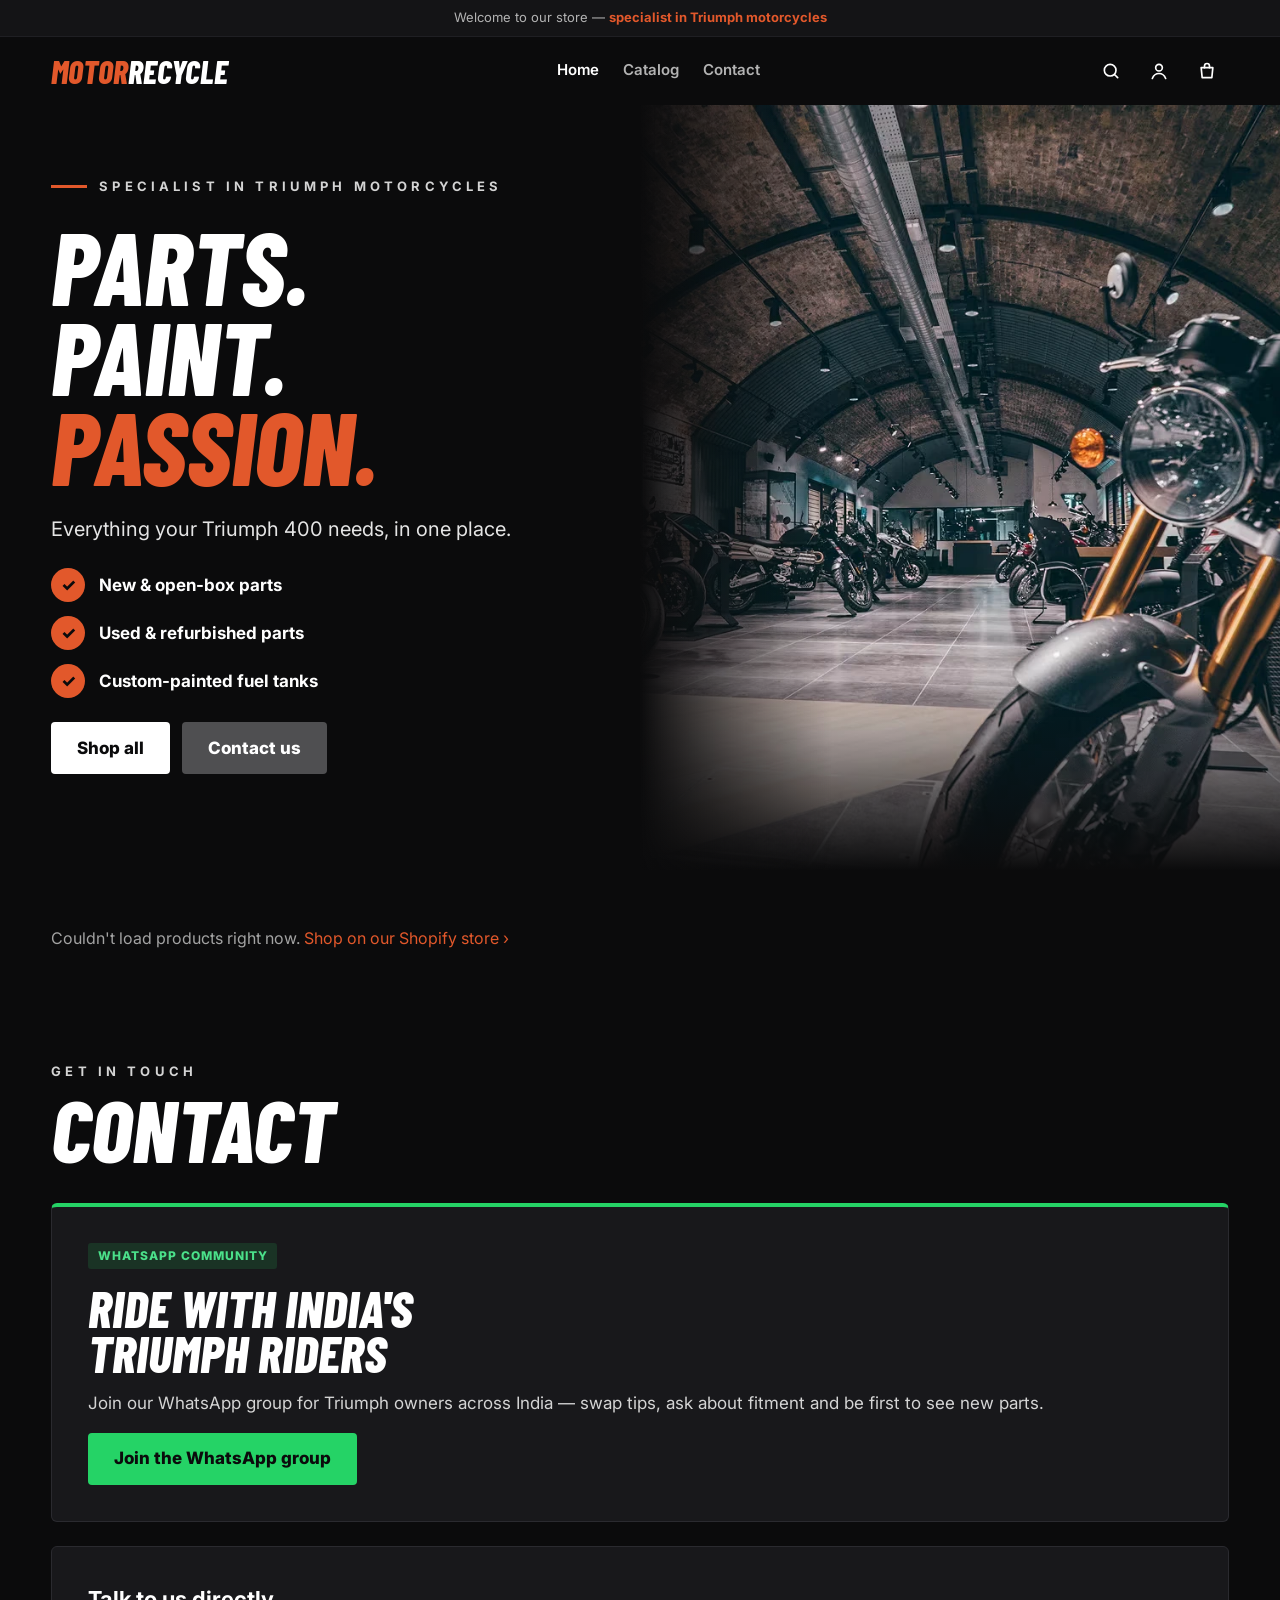
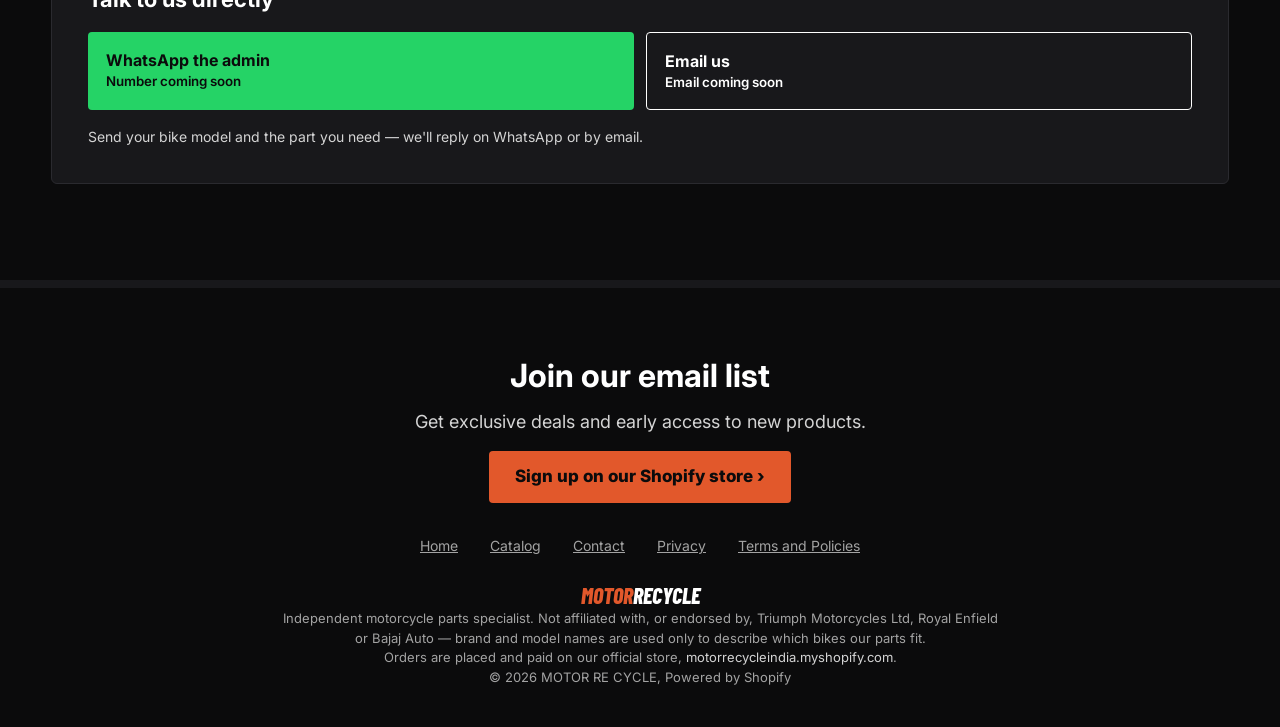
<file: index.html>
<!doctype html>
<html lang="en">
<head>
<meta charset="utf-8">
<meta name="viewport" content="width=device-width, initial-scale=1">
<title>Motor Re Cycle — Triumph parts specialist</title>
<meta name="description" content="Motor Re Cycle — independent seller of new, open-box and used parts for Triumph 400 motorcycles, plus custom-painted fuel tanks. Orders are placed on our official Shopify store.">
<!-- Google Search Console: paste your verification tag on the next line -->

<link rel="stylesheet" href="https://fonts.googleapis.com/css2?family=Barlow+Condensed:ital,wght@1,800&family=Inter:wght@400;600;700;800&display=swap">
<link rel="stylesheet" href="assets/style.css">
<script src="assets/app.js"></script>
</head>
<body>
<main>
  <section class="hero">
    <div class="text">
      <p class="eyebrow">Specialist in Triumph motorcycles</p>
      <h1 class="display">Parts.<br>Paint.<br><span>Passion.</span></h1>
      <p class="lead">Everything your Triumph 400 needs, in one place.</p>
      <ul class="ticks"><li>New &amp; open-box parts</li><li>Used &amp; refurbished parts</li><li>Custom-painted fuel tanks</li></ul>
      <div class="btns"><a class="btn white" href="catalog.html">Shop all</a><a class="btn grey" href="contact.html">Contact us</a></div>
    </div>
    <div class="media"><img src="showroom.webp" alt="Motorcycle showroom under a brick-arched ceiling"></div>
  </section>

  <div id="rows"><p class="loading">Loading parts…</p></div>

  <section class="page" style="padding-top:56px">
    <p class="eyebrow">Get in touch</p>
    <h2 class="display page-title">Contact</h2>
    <div class="contact-grid" id="contact"></div>
  </section>
</main>
<script>
layout('Home');
$('#contact').innerHTML = contactPanels();
loadProducts().then(list => {
  $('#rows').innerHTML = row('Latest products', list.slice(0, 10), 'catalog.html', 'View all') +
    CATS.map(([name]) => row(name, list.filter(p => p.cat === name), 'catalog.html?cat=' + encodeURIComponent(name))).join('');
}).catch(() => loadError($('#rows')));
</script>
</body>
</html>
</file>
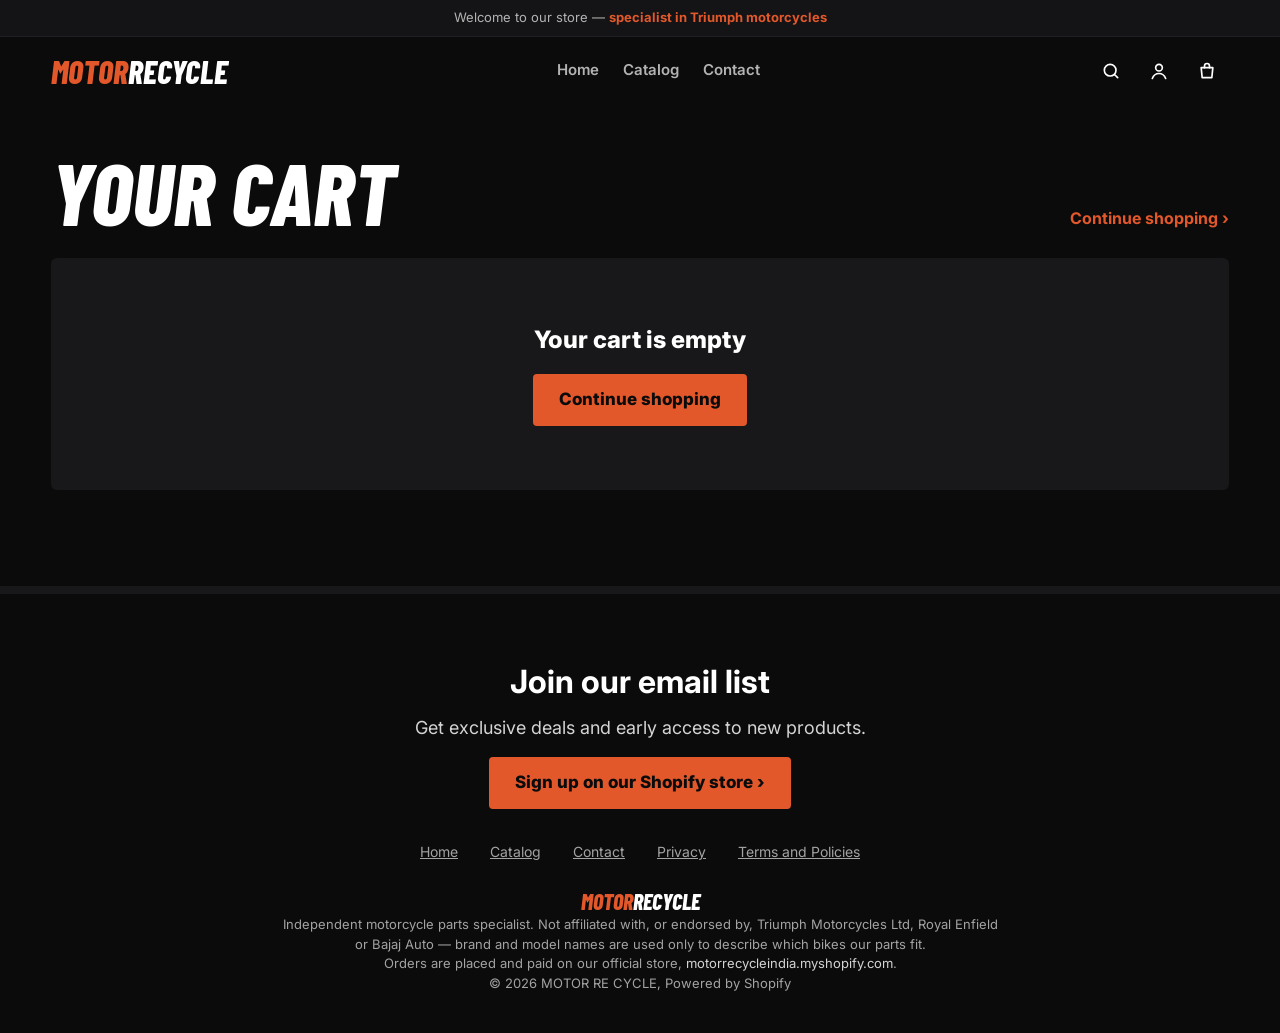
<file: cart.html>
<!doctype html>
<html lang="en">
<head>
<meta charset="utf-8">
<meta name="viewport" content="width=device-width, initial-scale=1">
<title>Your cart — Motor Re Cycle</title>
<link rel="stylesheet" href="https://fonts.googleapis.com/css2?family=Barlow+Condensed:ital,wght@1,800&family=Inter:wght@400;600;700;800&display=swap">
<link rel="stylesheet" href="assets/style.css">
<script src="assets/app.js"></script>
</head>
<body>
<main class="page">
  <div style="display:flex;flex-wrap:wrap;justify-content:space-between;align-items:flex-end;gap:12px">
    <h1 class="display page-title">Your cart</h1>
    <a href="catalog.html" style="font-weight:700">Continue shopping ›</a>
  </div>
  <div id="cart"></div>
</main>
<script>
layout();
function draw() {
  const items = Cart.get();
  if (!items.length) {
    $('#cart').innerHTML = '<div class="empty" style="margin-top:28px"><p style="font-size:24px;font-weight:800;margin:0 0 16px">Your cart is empty</p><a class="btn ember" href="catalog.html">Continue shopping</a></div>';
    return;
  }
  const total = items.reduce((n, i) => n + i.price * i.qty, 0);
  $('#cart').innerHTML = `<div class="cart"><div class="lines">${items.map((i, k) => `<div class="line">
  <a href="product.html?p=${i.handle}"><img src="${imgUrl(i.img, 300)}" alt="${esc(i.title)}"></a>
  <div style="min-width:0"><a class="name" href="product.html?p=${i.handle}">${esc(i.title)}</a>
    <div class="muted" style="font-size:14px">${i.variant ? esc(i.variant) + ' · ' : ''}${money(i.price)} each</div>
    <div class="ctl"><div class="qty"><button data-k="${k}" data-q="-1" aria-label="Decrease quantity">−</button><span>${i.qty}</span><button data-k="${k}" data-q="1" aria-label="Increase quantity">+</button></div>
    <button class="link-btn" data-k="${k}" data-q="0">Remove</button></div></div>
  <div class="total">${money(i.price * i.qty)}</div></div>`).join('')}</div>
<aside class="summary" aria-label="Order summary">
  <div class="row-sum"><span style="font-weight:700;color:var(--soft)">Estimated total</span><span style="font-size:30px;font-weight:800">${money(total)}</span></div>
  <p class="muted" style="margin:0;font-size:13px">Taxes, discounts and shipping calculated at checkout.</p>
  <a class="btn ember" href="${Cart.checkoutUrl(items)}">Check out</a>
  <p class="muted" style="margin:0;font-size:13px;text-align:center">You'll finish checkout on our official Shopify store,<br><b style="color:var(--soft)">${CONFIG.store.replace('https://', '')}</b>. We never ask for card details on this site.</p>
</aside></div>`;
}
$('#cart').onclick = e => {
  const b = e.target.closest('[data-k]'); if (!b) return;
  const items = Cart.get(), i = items[+b.dataset.k], q = +b.dataset.q;
  q === 0 ? items.splice(+b.dataset.k, 1) : (i.qty = Math.max(1, i.qty + q));
  Cart.save(items); draw();
};
draw();
</script>
</body>
</html>
</file>
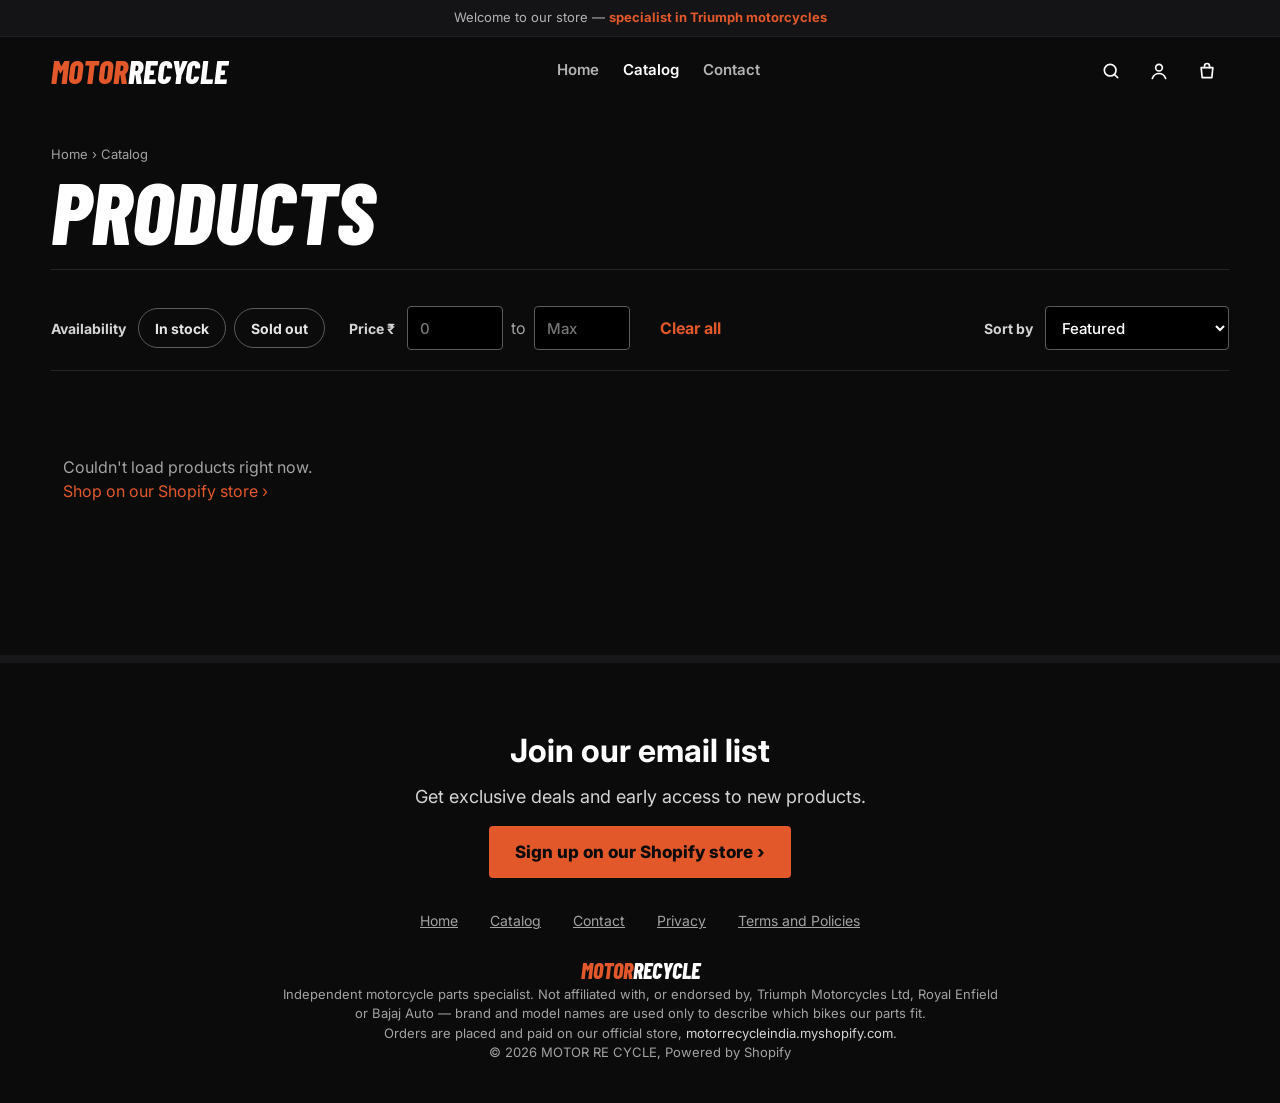
<file: catalog.html>
<!doctype html>
<html lang="en">
<head>
<meta charset="utf-8">
<meta name="viewport" content="width=device-width, initial-scale=1">
<title>Catalog — Motor Re Cycle</title>
<link rel="stylesheet" href="https://fonts.googleapis.com/css2?family=Barlow+Condensed:ital,wght@1,800&family=Inter:wght@400;600;700;800&display=swap">
<link rel="stylesheet" href="assets/style.css">
<script src="assets/app.js"></script>
</head>
<body>
<main class="page">
  <nav class="crumbs" aria-label="Breadcrumb"><a href="index.html">Home</a> › Catalog</nav>
  <h1 class="display page-title">Products</h1>

  <div class="toolbar">
    <div class="cats" id="cats" role="group" aria-label="Part type" style="width:100%"></div>
    <div class="group" role="group" aria-label="Availability"><span class="label">Availability</span>
      <button class="pill" id="inStock" aria-pressed="false">In stock</button>
      <button class="pill" id="outStock" aria-pressed="false">Sold out</button></div>
    <div class="group"><span class="label">Price ₹</span>
      <input class="field" id="min" type="number" min="0" placeholder="0" aria-label="Minimum price">
      <span class="muted">to</span>
      <input class="field" id="max" type="number" min="0" placeholder="Max" aria-label="Maximum price"></div>
    <button class="link-btn" id="clear">Clear all</button>
    <div class="group" style="margin-left:auto"><label class="label" for="sort">Sort by</label>
      <select class="field" id="sort">
        <option value="featured">Featured</option>
        <option value="az">Alphabetically, A–Z</option>
        <option value="za">Alphabetically, Z–A</option>
        <option value="plh">Price, low to high</option>
        <option value="phl">Price, high to low</option>
        <option value="new">Date, new to old</option>
        <option value="old">Date, old to new</option>
      </select></div>
  </div>

  <p class="muted" id="status" role="status" style="margin:0 0 20px">Loading parts…</p>
  <div class="grid-cards" id="grid"></div>
</main>
<script>
layout('Catalog');
const S = { cat: param('cat') || 'All', q: (param('q') || '').toLowerCase(), in: false, out: false, min: '', max: '', sort: 'featured' };
let ALL = [];
const SORT = { az: (a, b) => a.title.localeCompare(b.title), za: (a, b) => b.title.localeCompare(a.title), plh: (a, b) => a.price - b.price,
  phl: (a, b) => b.price - a.price, new: (a, b) => a.order - b.order, old: (a, b) => b.order - a.order };

function render() {
  $('#cats').innerHTML = ['All', ...CATS.map(c => c[0])].map(c => `<button class="pill" aria-pressed="${c === S.cat}" data-cat="${esc(c)}">${esc(c)}</button>`).join('');
  $('#inStock').setAttribute('aria-pressed', S.in); $('#outStock').setAttribute('aria-pressed', S.out);
  let list = ALL.filter(p => (S.cat === 'All' || p.cat === S.cat)
    && (!S.q || (p.title + ' ' + p.desc).toLowerCase().includes(S.q))
    && (S.in === S.out || (S.in ? !p.soldOut : p.soldOut))
    && (S.min === '' || p.price >= +S.min) && (S.max === '' || p.price <= +S.max));
  if (SORT[S.sort]) list = [...list].sort(SORT[S.sort]);
  $('#status').textContent = `${list.length} item${list.length === 1 ? '' : 's'}${S.q ? ` for “${S.q}”` : ''}`;
  $('#grid').innerHTML = list.length ? list.map(card).join('')
    : '<div class="empty" style="grid-column:1/-1"><p style="font-weight:800;font-size:20px;margin:0 0 14px">No parts match these filters.</p><button class="btn white" onclick="clearAll()">Clear all</button></div>';
}
function clearAll() { Object.assign(S, { cat: 'All', q: '', in: false, out: false, min: '', max: '' }); $('#min').value = $('#max').value = ''; render(); }

$('#cats').onclick = e => { const b = e.target.closest('[data-cat]'); if (b) { S.cat = b.dataset.cat; render(); } };
$('#inStock').onclick = () => { S.in = !S.in; render(); };
$('#outStock').onclick = () => { S.out = !S.out; render(); };
$('#min').oninput = e => { S.min = e.target.value; render(); };
$('#max').oninput = e => { S.max = e.target.value; render(); };
$('#sort').onchange = e => { S.sort = e.target.value; render(); };
$('#clear').onclick = clearAll;

loadProducts().then(list => { ALL = list; render(); }).catch(() => { $('#status').textContent = ''; loadError($('#grid')); });
</script>
</body>
</html>
</file>
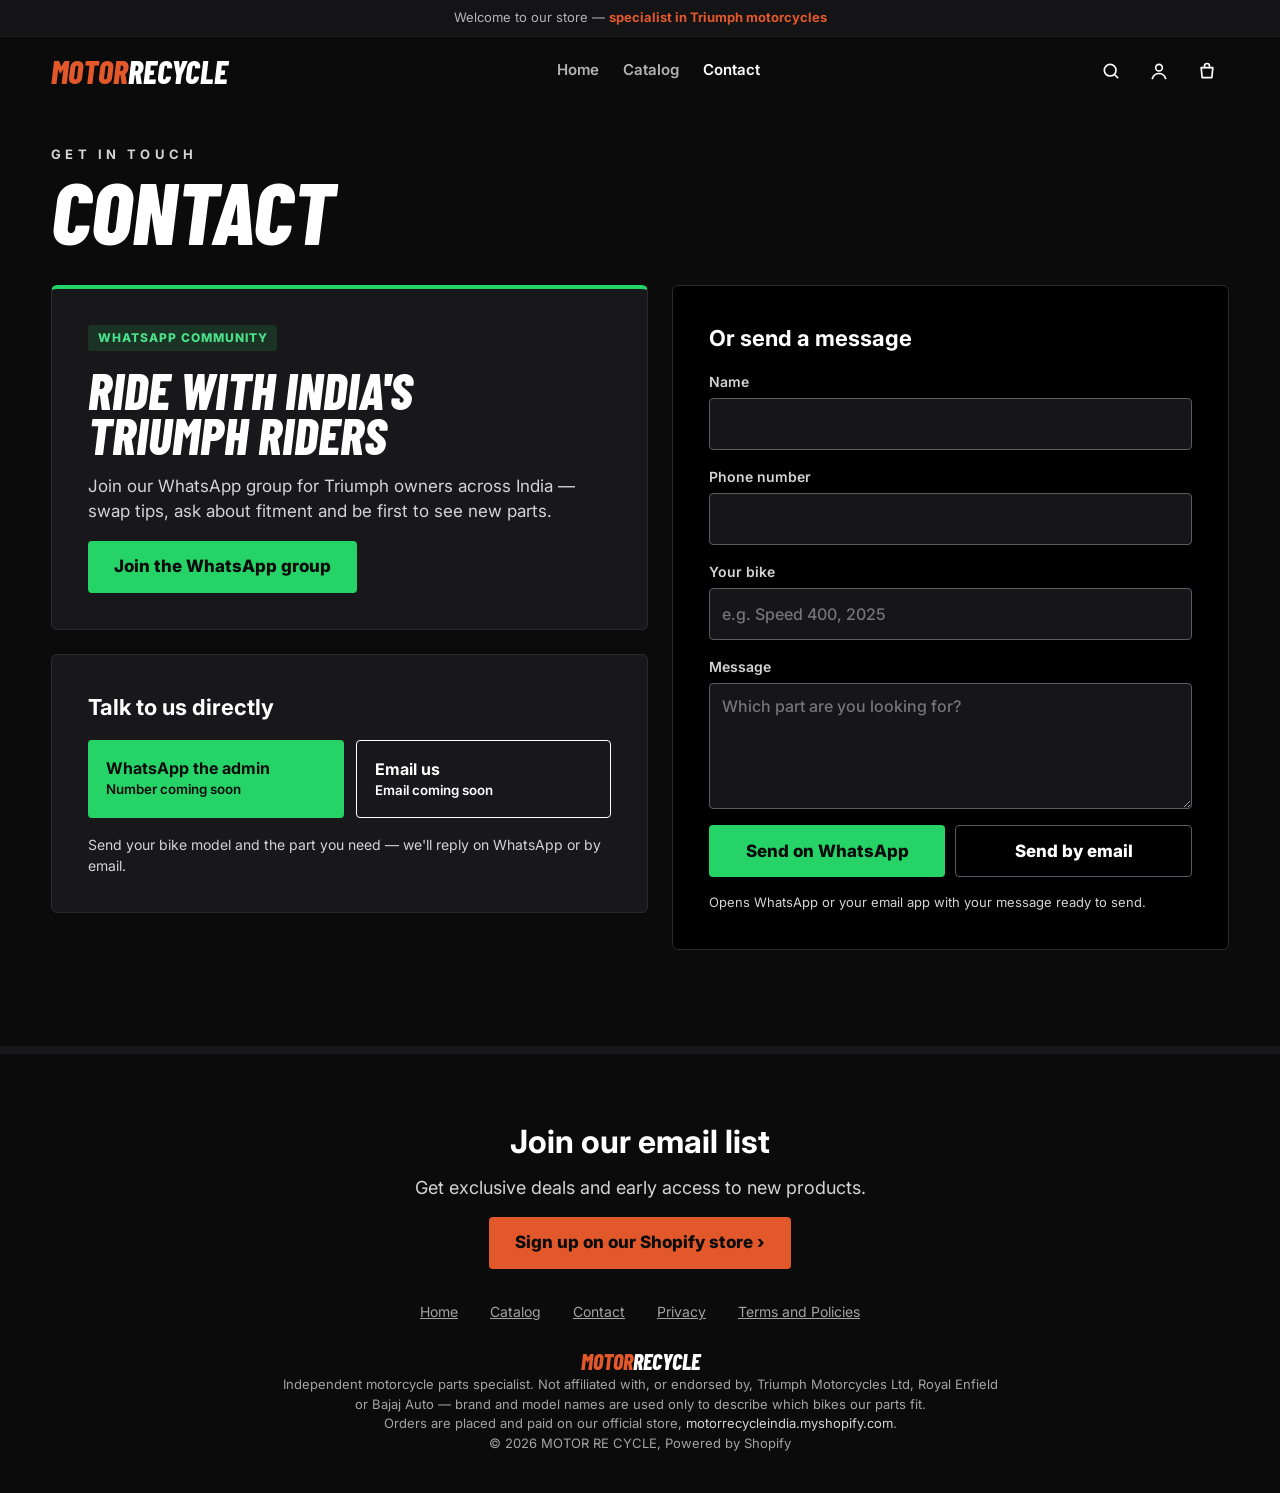
<file: contact.html>
<!doctype html>
<html lang="en">
<head>
<meta charset="utf-8">
<meta name="viewport" content="width=device-width, initial-scale=1">
<title>Contact — Motor Re Cycle</title>
<link rel="stylesheet" href="https://fonts.googleapis.com/css2?family=Barlow+Condensed:ital,wght@1,800&family=Inter:wght@400;600;700;800&display=swap">
<link rel="stylesheet" href="assets/style.css">
<script src="assets/app.js"></script>
</head>
<body>
<main class="page">
  <p class="eyebrow">Get in touch</p>
  <h1 class="display page-title">Contact</h1>
  <div class="contact-grid">
    <div id="panels" class="col"></div>
    <form class="panel form" id="msg">
      <h3>Or send a message</h3>
      <label class="stack">Name<input class="field" name="name" autocomplete="name" required></label>
      <label class="stack">Phone number<input class="field" name="phone" type="tel" autocomplete="tel"></label>
      <label class="stack">Your bike<input class="field" name="bike" placeholder="e.g. Speed 400, 2025"></label>
      <label class="stack">Message<textarea class="field" name="body" rows="5" required placeholder="Which part are you looking for?"></textarea></label>
      <div class="send">
        <button class="btn wa" value="wa">Send on WhatsApp</button>
        <button class="btn outline" value="mail">Send by email</button>
      </div>
      <p class="muted" style="margin:0;font-size:13px">Opens WhatsApp or your email app with your message ready to send.</p>
    </form>
  </div>
</main>
<script>
layout('Contact');
$('#panels').outerHTML = contactPanels();
$('#msg').onsubmit = e => {
  e.preventDefault();
  const f = new FormData(e.target), via = e.submitter?.value;
  const text = `Hi Motor Re Cycle,\n\n${f.get('body')}\n\nName: ${f.get('name')}${f.get('bike') ? '\nBike: ' + f.get('bike') : ''}${f.get('phone') ? '\nPhone: ' + f.get('phone') : ''}`;
  if (via === 'wa' && waNumber) open('https://wa.me/' + waNumber + '?text=' + encodeURIComponent(text), '_blank');
  else if (via === 'mail' && CONFIG.email) location.href = 'mailto:' + CONFIG.email + '?subject=' + encodeURIComponent('Parts enquiry') + '&body=' + encodeURIComponent(text);
  else toast('Contact details are being set up — please try again soon.');
};
</script>
</body>
</html>
</file>
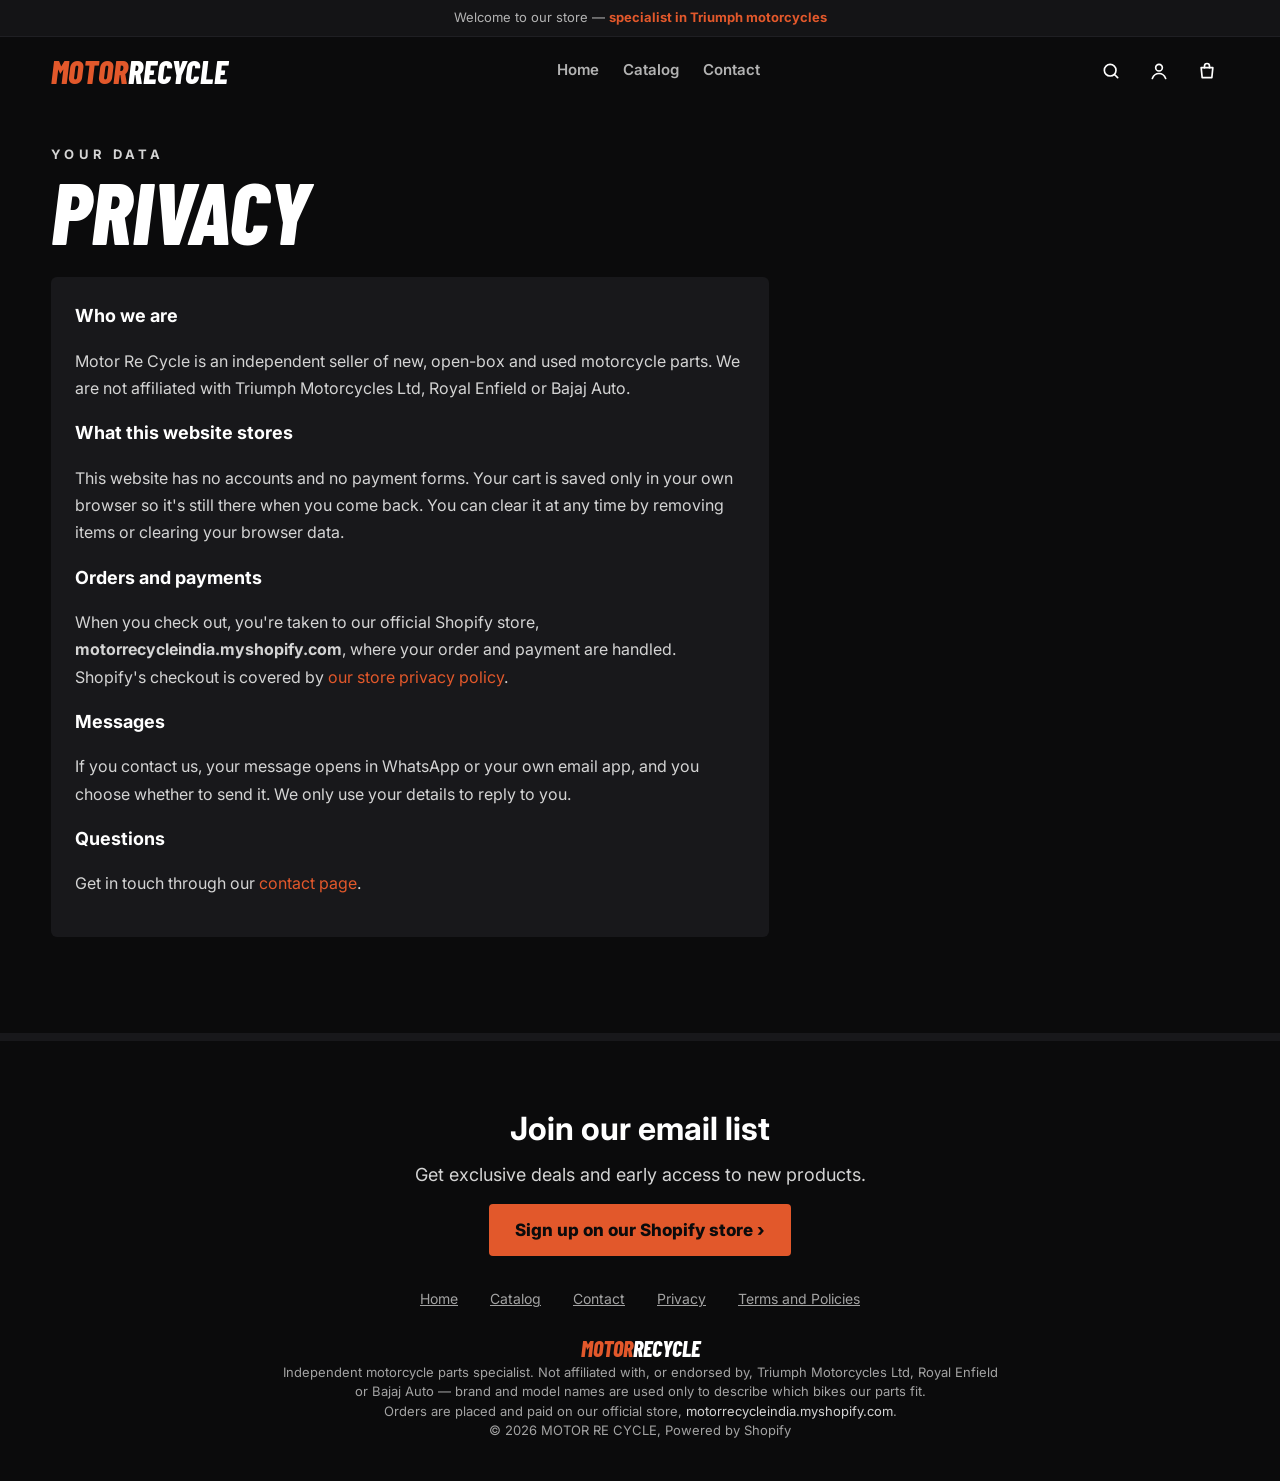
<file: privacy.html>
<!doctype html>
<html lang="en">
<head>
<meta charset="utf-8">
<meta name="viewport" content="width=device-width, initial-scale=1">
<title>Privacy — Motor Re Cycle</title>
<link rel="stylesheet" href="https://fonts.googleapis.com/css2?family=Barlow+Condensed:ital,wght@1,800&family=Inter:wght@400;600;700;800&display=swap">
<link rel="stylesheet" href="assets/style.css">
<script src="assets/app.js"></script>
</head>
<body>
<main class="page" style="max-width:820px">
  <p class="eyebrow">Your data</p>
  <h1 class="display page-title">Privacy</h1>
  <div class="desc" style="margin-top:28px;font-size:16px;line-height:1.7;white-space:normal">
    <h2>Who we are</h2>
    <p>Motor Re Cycle is an independent seller of new, open-box and used motorcycle parts. We are not affiliated with Triumph Motorcycles Ltd, Royal Enfield or Bajaj Auto.</p>
    <h2>What this website stores</h2>
    <p>This website has no accounts and no payment forms. Your cart is saved only in your own browser so it's still there when you come back. You can clear it at any time by removing items or clearing your browser data.</p>
    <h2>Orders and payments</h2>
    <p>When you check out, you're taken to our official Shopify store, <b id="storeName"></b>, where your order and payment are handled. Shopify's checkout is covered by <a id="storePolicy">our store privacy policy</a>.</p>
    <h2>Messages</h2>
    <p>If you contact us, your message opens in WhatsApp or your own email app, and you choose whether to send it. We only use your details to reply to you.</p>
    <h2>Questions</h2>
    <p>Get in touch through our <a href="contact.html">contact page</a>.</p>
  </div>
</main>
<script>
layout();
$('#storeName').textContent = CONFIG.store.replace('https://', '');
$('#storePolicy').href = CONFIG.store + '/policies/privacy-policy';
</script>
</body>
</html>
</file>
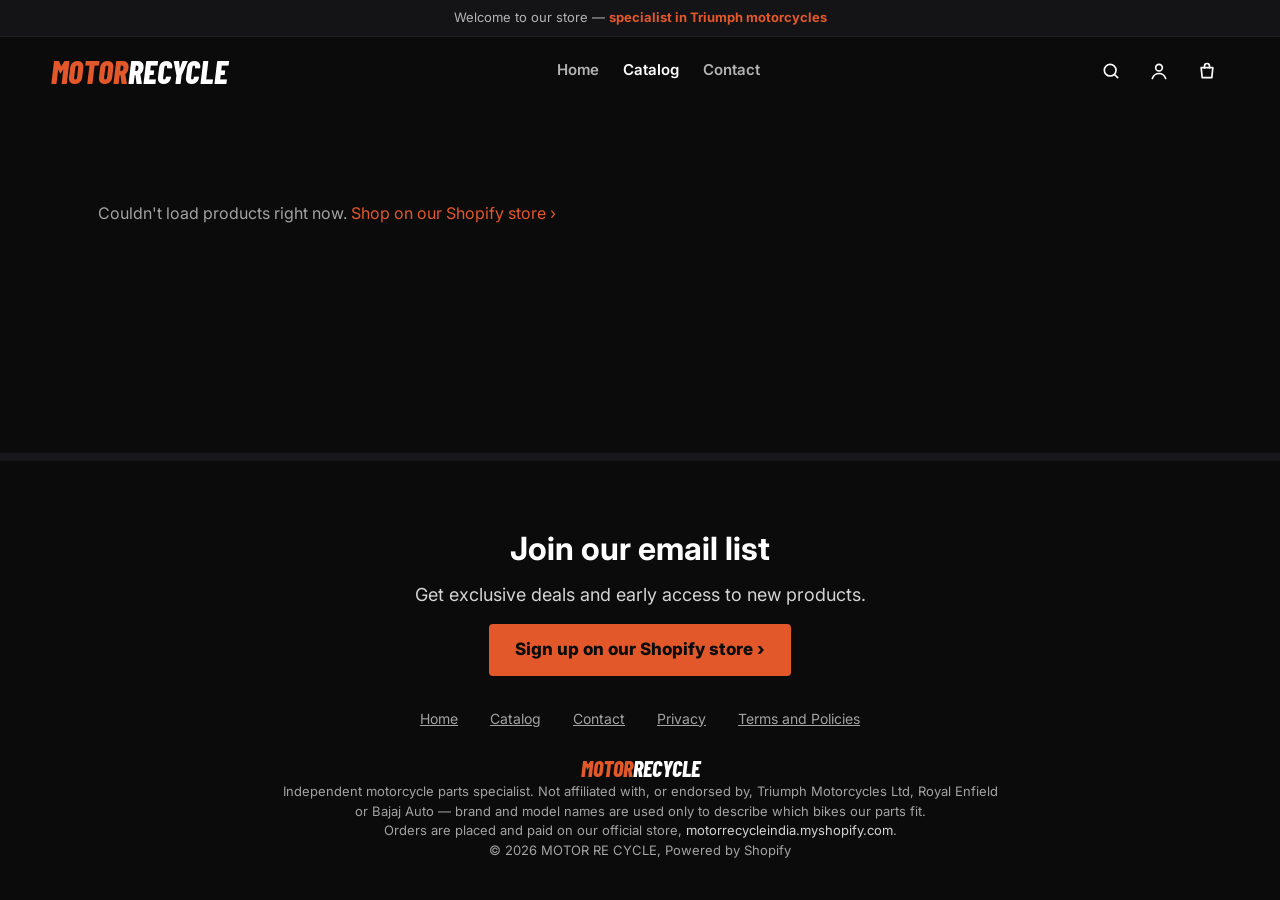
<file: product.html>
<!doctype html>
<html lang="en">
<head>
<meta charset="utf-8">
<meta name="viewport" content="width=device-width, initial-scale=1">
<title>Product — Motor Re Cycle</title>
<link rel="stylesheet" href="https://fonts.googleapis.com/css2?family=Barlow+Condensed:ital,wght@1,800&family=Inter:wght@400;600;700;800&display=swap">
<link rel="stylesheet" href="assets/style.css">
<script src="assets/app.js"></script>
</head>
<body>
<main>
  <div class="page" id="product" style="padding-bottom:48px"><p class="loading" style="padding:0">Loading…</p></div>
  <div id="more" style="padding-bottom:64px"></div>
</main>
<script>
layout('Catalog');
loadProducts().then(list => {
  const p = list.find(x => x.handle === param('p'));
  if (!p) { $('#product').innerHTML = '<h1 class="display page-title">Part not found</h1><p><a href="catalog.html">Browse all parts ›</a></p>'; return; }
  document.title = p.title + ' — Motor Re Cycle';
  const sel = (p.variants.find(v => v.available) || p.variants[0]).options.slice();
  let img = 0, qty = 1;
  const variant = () => p.variants.find(v => v.options.every((o, i) => o === sel[i])) || p.variants[0];

  function draw() {
    const v = variant(), avail = v.available;
    $('#product').innerHTML = `<nav class="crumbs" aria-label="Breadcrumb"><a href="index.html">Home</a> › <a href="catalog.html?cat=${encodeURIComponent(p.cat)}">${esc(p.cat)}</a> › ${esc(p.title)}</nav>
<div class="pdp">
  <div class="gallery">
    <div class="main"><img src="${imgUrl(p.images[img], 1200)}" alt="${esc(p.title)}"></div>
    ${p.images.length > 1 ? `<div class="thumbs">${p.images.map((s, i) => `<button aria-label="Photo ${i + 1}" aria-pressed="${i === img}" data-img="${i}"><img src="${imgUrl(s, 200)}" alt=""></button>`).join('')}</div>` : ''}
  </div>
  <div class="buy">
    <div style="display:flex;flex-direction:column;gap:14px">
      <p class="eyebrow">${esc(p.cat)}</p>
      <h1 class="display">${esc(p.title)}</h1>
      <div class="meta"><span class="price">${money(v.price)}</span><span class="chip ${avail ? 'in' : ''}">${avail ? 'In stock' : 'Sold out'}</span><span class="muted" style="font-size:14px">Shipping calculated at checkout.</span></div>
    </div>
    ${p.options.map(o => { const i = o.i; return `<fieldset class="opts"><legend>${esc(o.name)}: <span class="muted">${esc(sel[i])}</span></legend><div>
      ${o.values.map(val => `<button class="opt" data-opt="${i}" data-val="${esc(val)}" aria-pressed="${val === sel[i]}"${p.variants.some(v => v.options[i] === val && v.available) ? '' : ' data-off title="Sold out"'}>${esc(val)}</button>`).join('')}</div></fieldset>`; }).join('')}
    <div style="display:flex;flex-direction:column;gap:10px"><span style="font-weight:700">Quantity</span>
      <div class="qty"><button data-q="-1" aria-label="Decrease quantity">−</button><span aria-live="polite">${qty}</span><button data-q="1" aria-label="Increase quantity">+</button></div></div>
    <div class="actions">
      <button class="btn ember" id="add" ${avail ? '' : 'disabled'}>${avail ? 'Add to cart' : 'Sold out'}</button>
      <a class="btn white" ${avail ? `href="${Cart.checkoutUrl([{ id: v.id, qty }])}"` : 'aria-disabled="true" style="opacity:.4;pointer-events:none"'}>Buy it now</a>
    </div>
    ${waNumber ? `<a class="btn outline" target="_blank" rel="noopener" href="https://wa.me/${waNumber}?text=${encodeURIComponent('Hi, I have a question about: ' + p.title + ' ' + location.href)}">Ask about this part on WhatsApp</a>` : ''}
    ${p.desc ? `<div class="desc"><h2>Details</h2>${esc(p.desc)}</div>` : ''}
  </div>
</div>`;
  }
  draw();

  $('#product').onclick = e => {
    const t = e.target.closest('button'); if (!t) return;
    if (t.dataset.img) img = +t.dataset.img;
    else if (t.dataset.opt) sel[+t.dataset.opt] = t.dataset.val;
    else if (t.dataset.q) qty = Math.max(1, qty + +t.dataset.q);
    else if (t.id === 'add') {
      const v = variant();
      Cart.add({ id: v.id, qty, handle: p.handle, title: p.title, variant: p.options.length ? v.title : '', price: v.price, img: p.images[0] });
      toast(`Added to cart <a href="cart.html">View cart ›</a>`); return;
    } else return;
    draw();
  };

  $('#more').innerHTML = row('More ' + p.cat, list.filter(x => x.cat === p.cat && x.handle !== p.handle), 'catalog.html?cat=' + encodeURIComponent(p.cat));
}).catch(() => loadError($('#product')));
</script>
</body>
</html>
</file>
<file: assets/style.css>
:root{--bg:#0b0b0c;--card:#18181b;--line:#2a2a2f;--field:#5a5a60;--ember:#e2582b;--ember-l:#f47a52;--wa:#25d366;--muted:#a3a3a3;--soft:#d4d4d4;--pad:4%}
*{box-sizing:border-box}
body{margin:0;background:var(--bg);color:#fff;font:16px/1.5 Inter,system-ui,sans-serif;min-height:100vh;display:flex;flex-direction:column}
main{flex:1}
a{color:var(--ember);text-decoration:none}
img{display:block;max-width:100%}
button{font:inherit}
:focus-visible{outline:2px solid var(--ember);outline-offset:2px}
.sr{position:absolute;width:1px;height:1px;overflow:hidden;clip:rect(0 0 0 0)}
.display{margin:0;font:italic 800 1em/.88 'Barlow Condensed',sans-serif;text-transform:uppercase}
.eyebrow{margin:0;font-size:13px;font-weight:700;letter-spacing:.32em;text-transform:uppercase;color:var(--soft)}
.muted{color:var(--muted)}
.page{padding:40px var(--pad) 96px}
.page-title{font-size:clamp(56px,8vw,88px);margin-top:8px}
.crumbs{font-size:13px;color:var(--muted)}.crumbs a{color:var(--muted)}

/* buttons & fields */
.btn{display:inline-flex;align-items:center;justify-content:center;gap:10px;min-height:52px;padding:0 26px;border:0;border-radius:4px;font-weight:800;font-size:17px;cursor:pointer;text-align:center}
.btn:hover{filter:brightness(1.12)}.btn:disabled{opacity:.4;cursor:not-allowed;filter:none}
.white{background:#fff;color:var(--bg)}.grey{background:rgba(109,109,110,.7);color:#fff}.ember{background:var(--ember);color:var(--bg)}.wa{background:var(--wa);color:var(--bg)}
.outline{background:none;color:#fff;border:1px solid var(--field)}
.pill{min-height:40px;padding:0 16px;border-radius:20px;border:1px solid var(--field);background:none;color:#e5e5e5;font-weight:700;font-size:14px;cursor:pointer}
.pill[aria-pressed=true]{background:#fff;border-color:#fff;color:var(--bg)}
.field,select.field{height:44px;padding:0 12px;border:1px solid var(--field);border-radius:4px;background:#000;color:#fff;font:500 15px Inter,sans-serif}
textarea.field{height:auto;padding:12px}
label.stack{display:flex;flex-direction:column;gap:6px;font-size:14px;font-weight:600;color:var(--soft)}
label.stack .field{height:52px;font-size:16px;background:#161618}
label.stack textarea.field{height:auto}
.qty{display:inline-flex;align-items:center;height:48px;border:1px solid var(--field);border-radius:4px}
.qty button{width:44px;height:100%;border:0;background:none;color:#fff;font-size:20px;cursor:pointer}
.qty span{min-width:28px;text-align:center;font-weight:800}

/* header */
.notice{background:#141416;border-bottom:1px solid #1f1f23;text-align:center;padding:8px 20px;font-size:13px;color:#b3b3b3}
.notice b{color:var(--ember)}
.bar{display:flex;flex-wrap:wrap;align-items:center;justify-content:space-between;gap:4px 28px;min-height:68px;padding:0 var(--pad)}
.bar-left{display:flex;align-items:center;gap:40px}
.logo{font:italic 800 32px/1 'Barlow Condensed',sans-serif;color:var(--ember)}.logo span{color:#fff}
.nav{display:flex;gap:24px}.nav a{color:#b3b3b3;font-weight:600;font-size:15px;padding:12px 0}.nav a:hover,.nav a[aria-current]{color:#fff}
.icons{display:flex;align-items:center;gap:4px}
.icon{position:relative;width:44px;height:44px;display:grid;place-items:center;border-radius:6px;color:#fff;background:none;border:0;cursor:pointer}.icon:hover{background:#26262a}
.count{position:absolute;top:5px;right:3px;min-width:18px;height:18px;padding:0 4px;border-radius:9px;background:var(--ember);color:var(--bg);font-size:11px;font-weight:800;display:grid;place-items:center}
.count:empty{display:none}
.search{display:none;align-items:center;gap:6px;height:40px;padding:0 10px;border:1px solid #fff}
.search.open{display:flex}.search input{width:200px;background:none;border:0;color:#fff;font:14px Inter,sans-serif;outline:none}

/* hero */
.hero{display:flex;flex-wrap:wrap;min-height:680px}
.hero .text{flex:1 1 520px;padding:72px var(--pad) 96px;display:flex;flex-direction:column;justify-content:center;gap:24px}
.hero .eyebrow::before{content:"";display:inline-block;width:36px;height:3px;margin-right:12px;vertical-align:middle;background:var(--ember)}
.hero h1{font-size:clamp(64px,8vw,112px)}.hero h1 span{color:var(--ember)}
.lead{margin:0;max-width:520px;font-size:20px;color:#e5e5e5}
.ticks{margin:0;padding:0;list-style:none;display:grid;gap:14px}
.ticks li{display:flex;align-items:center;gap:14px;font-size:17px;font-weight:700}
.ticks li::before{content:"✓";width:34px;height:34px;flex:none;display:grid;place-items:center;border-radius:50%;background:var(--ember);color:var(--bg);font-weight:800}
.btns{display:flex;flex-wrap:wrap;gap:12px}
.hero .media{flex:1 1 520px;position:relative;min-height:460px;overflow:hidden}
.hero .media img{position:absolute;inset:0;width:100%;height:100%;object-fit:cover}
.hero .media::after{content:"";position:absolute;inset:0;background:linear-gradient(90deg,var(--bg),transparent 30%),linear-gradient(0deg,var(--bg),transparent 25%)}

/* rows & cards */
.row h2{margin:0;padding:0 var(--pad);font-size:22px;color:#e5e5e5;display:flex;flex-wrap:wrap;gap:4px 14px;align-items:baseline}
.row h2 a{font-size:14px}
.track{display:flex;gap:10px;overflow-x:auto;padding:22px var(--pad) 30px;scrollbar-width:none;scroll-snap-type:x proximity}
.track::-webkit-scrollbar{display:none}
.track .card{flex:none;width:270px;scroll-snap-align:start}
.grid-cards{display:grid;grid-template-columns:repeat(auto-fill,minmax(230px,1fr));gap:28px 12px}
.card{display:flex;flex-direction:column;gap:4px;color:#fff;outline:none}
.frame{position:relative;aspect-ratio:4/3;border-radius:6px;overflow:hidden;background:var(--card);transition:transform .28s,box-shadow .28s}
.frame img{width:100%;height:100%;object-fit:cover}
.sold .frame img{opacity:.45;filter:grayscale(.8)}
.badge{position:absolute;top:10px;left:10px;padding:4px 8px;border-radius:3px;background:var(--bg);font-size:11px;font-weight:800;letter-spacing:.08em;text-transform:uppercase}
.info{position:absolute;inset:auto 0 0;padding:36px 12px 12px;display:flex;justify-content:space-between;align-items:center;background:linear-gradient(transparent,rgba(0,0,0,.92) 55%);opacity:0;transition:opacity .2s}
.info small{color:var(--ember-l);font-weight:700}.sold .info small{color:var(--muted)}
.view{padding:7px 14px;border-radius:16px;background:#fff;color:var(--bg);font-size:13px;font-weight:800}
.card:hover .frame,.card:focus-visible .frame{transform:scale(1.06);box-shadow:0 14px 34px rgba(0,0,0,.7);z-index:2}
.card:focus-visible .frame{outline:2px solid var(--ember)}
.card:hover .info,.card:focus-visible .info{opacity:1}
.card .t{margin-top:6px;font-size:14px;font-weight:600;line-height:1.35;color:#e5e5e5}.card .p{font-size:13px;color:var(--muted)}
.loading{padding:40px var(--pad);color:var(--muted)}

/* catalog */
.toolbar{display:flex;flex-wrap:wrap;gap:12px 24px;align-items:center;padding:20px 0;margin:20px 0 28px;border-block:1px solid #26262a}
.toolbar .group{display:flex;flex-wrap:wrap;gap:8px;align-items:center}
.toolbar .label{font-size:14px;font-weight:700;color:var(--soft);margin-right:4px}
.toolbar input.field{width:96px}
.cats{display:flex;gap:8px;overflow-x:auto;scrollbar-width:none;padding-bottom:4px}.cats .pill{flex:none;white-space:nowrap}
.link-btn{background:none;border:0;color:var(--ember);font-weight:700;cursor:pointer;min-height:40px}
.empty{padding:64px 24px;text-align:center;border-radius:6px;background:var(--card)}

/* product */
.pdp{display:grid;grid-template-columns:minmax(0,1.15fr) minmax(0,1fr);gap:56px;align-items:start;margin-top:20px}
.gallery{display:flex;flex-direction:column;gap:10px;position:sticky;top:16px}
.gallery .main{aspect-ratio:1;border-radius:6px;overflow:hidden;background:var(--card)}
.gallery .main img{width:100%;height:100%;object-fit:cover}
.thumbs{display:flex;gap:8px;overflow-x:auto}
.thumbs button{flex:none;width:84px;height:84px;padding:0;border:2px solid transparent;border-radius:4px;overflow:hidden;background:var(--card);cursor:pointer;opacity:.6}
.thumbs button[aria-pressed=true]{border-color:var(--ember);opacity:1}
.thumbs img{width:100%;height:100%;object-fit:cover}
.buy{display:flex;flex-direction:column;gap:24px}
.buy h1{font-size:clamp(44px,5vw,72px)}
.meta{display:flex;flex-wrap:wrap;align-items:center;gap:8px 14px;color:var(--soft)}
.price{font-size:32px;font-weight:800;color:#fff}
.chip{padding:3px 9px;border:1px solid #8a8a90;font-size:13px;font-weight:700}
.chip.in{border-color:var(--ember);color:var(--ember-l)}
.opts{border:0;margin:0;padding:0;display:flex;flex-direction:column;gap:10px}
.opts legend{padding:0 0 10px;font-weight:700}
.opts div{display:flex;flex-wrap:wrap;gap:8px}
.opt{min-height:44px;padding:0 18px;border-radius:4px;border:2px solid var(--field);background:none;color:#fff;font-weight:700;cursor:pointer}
.opt[aria-pressed=true]{background:#fff;border-color:#fff;color:var(--bg)}
.opt[data-off]{opacity:.45;text-decoration:line-through}
.actions{display:flex;flex-wrap:wrap;gap:12px}.actions .btn{flex:1 1 180px}
.desc{padding:24px;border-radius:6px;background:var(--card);color:var(--soft);white-space:pre-line;font-size:15px}
.desc h2{margin:0 0 10px;font-size:18px;color:#fff;white-space:normal}
.toast{position:fixed;left:50%;bottom:24px;transform:translate(-50%,140%);padding:14px 20px;border-radius:6px;background:#fff;color:var(--bg);font-weight:800;box-shadow:0 10px 30px rgba(0,0,0,.6);transition:transform .25s;z-index:10;display:flex;gap:16px;align-items:center}
.toast.show{transform:translate(-50%,0)}.toast a{color:var(--ember)}

/* cart */
.cart{display:flex;flex-wrap:wrap;gap:24px;align-items:flex-start;margin-top:28px}
.lines{flex:999 1 560px;display:flex;flex-direction:column;gap:12px;min-width:0}
.line{display:grid;grid-template-columns:140px minmax(0,1fr) auto;gap:20px;align-items:center;padding:16px;border-radius:6px;background:var(--card)}
.line img{width:140px;aspect-ratio:4/3;object-fit:cover;border-radius:4px}
.line .name{color:#fff;font-weight:800;font-size:17px}
.line .ctl{display:flex;align-items:center;gap:14px;margin-top:10px;flex-wrap:wrap}
.line .total{font-size:20px;font-weight:800;text-align:right}
.summary{flex:1 1 320px;display:flex;flex-direction:column;gap:14px;padding:28px;border-radius:6px;background:var(--card);border-top:4px solid var(--ember)}
.summary .row-sum{display:flex;justify-content:space-between;align-items:baseline}

/* contact */
.contact-grid{display:flex;flex-wrap:wrap;gap:24px;margin-top:36px}
.col{flex:1 1 460px;display:flex;flex-direction:column;gap:24px}
.panel{padding:36px;border-radius:6px;background:var(--card);border:1px solid var(--line);display:flex;flex-direction:column;gap:16px}
.panel h3{margin:0;font-size:22px}.panel p{margin:0;font-size:17px;color:var(--soft)}
.panel.green{border-top:4px solid var(--wa)}.panel.green .btn{align-self:flex-start}
.panel .display{font-size:clamp(40px,4vw,52px)}
.tag{align-self:flex-start;padding:4px 10px;border-radius:3px;background:rgba(37,211,102,.14);color:#4be08a;font-size:12px;font-weight:800;letter-spacing:.08em;text-transform:uppercase}
.direct{display:grid;grid-template-columns:repeat(auto-fit,minmax(220px,1fr));gap:12px}
.direct a{display:flex;flex-direction:column;padding:16px 18px;border-radius:4px;color:var(--bg)}
.direct a.outline{border:1px solid #fff;color:#fff}.direct a:hover{filter:brightness(1.12)}
.direct small{font-weight:600}
.panel.form{flex:1 1 420px;background:#000}
.send{display:flex;flex-wrap:wrap;gap:10px}.send .btn{flex:1 1 160px}

/* footer */
footer{border-top:8px solid var(--card);padding:64px var(--pad) 40px;color:var(--muted);text-align:center}
footer form{margin:16px auto 32px;max-width:620px;display:flex;flex-wrap:wrap;gap:8px}
footer input{flex:1 1 260px;height:56px;padding:0 18px;border:1px solid var(--field);border-radius:4px;background:#161618;color:#fff;font:16px Inter,sans-serif}
footer .links{display:flex;justify-content:center;flex-wrap:wrap;gap:12px 32px;font-size:14px}footer .links a{color:var(--muted);text-decoration:underline}

/* responsive */
@media (max-width:900px){
  .pdp{grid-template-columns:1fr;gap:28px}.gallery{position:static}
}
@media (max-width:720px){
  :root{--pad:5%}
  .bar{padding-top:8px}.bar-left{gap:20px}.logo{font-size:26px}
  .nav{order:3;width:100%;justify-content:space-between;border-top:1px solid #1f1f23}
  .search.open{position:absolute;left:5%;right:5%;top:112px;z-index:5;background:#000}.search input{width:100%}
  .hero{min-height:0}.hero .text{padding:40px var(--pad) 32px}.hero .media{min-height:320px;order:-1}
  .hero .media::after{background:linear-gradient(0deg,var(--bg),transparent 40%)}
  .track .card{width:200px}
  .grid-cards{grid-template-columns:repeat(2,minmax(0,1fr));gap:20px 10px}
  .info{display:none}
  .panel{padding:24px}
  .line{grid-template-columns:96px minmax(0,1fr)}.line img{width:96px}.line .total{grid-column:2;text-align:left}
  .toolbar .group:last-child{width:100%}
}
</file>
